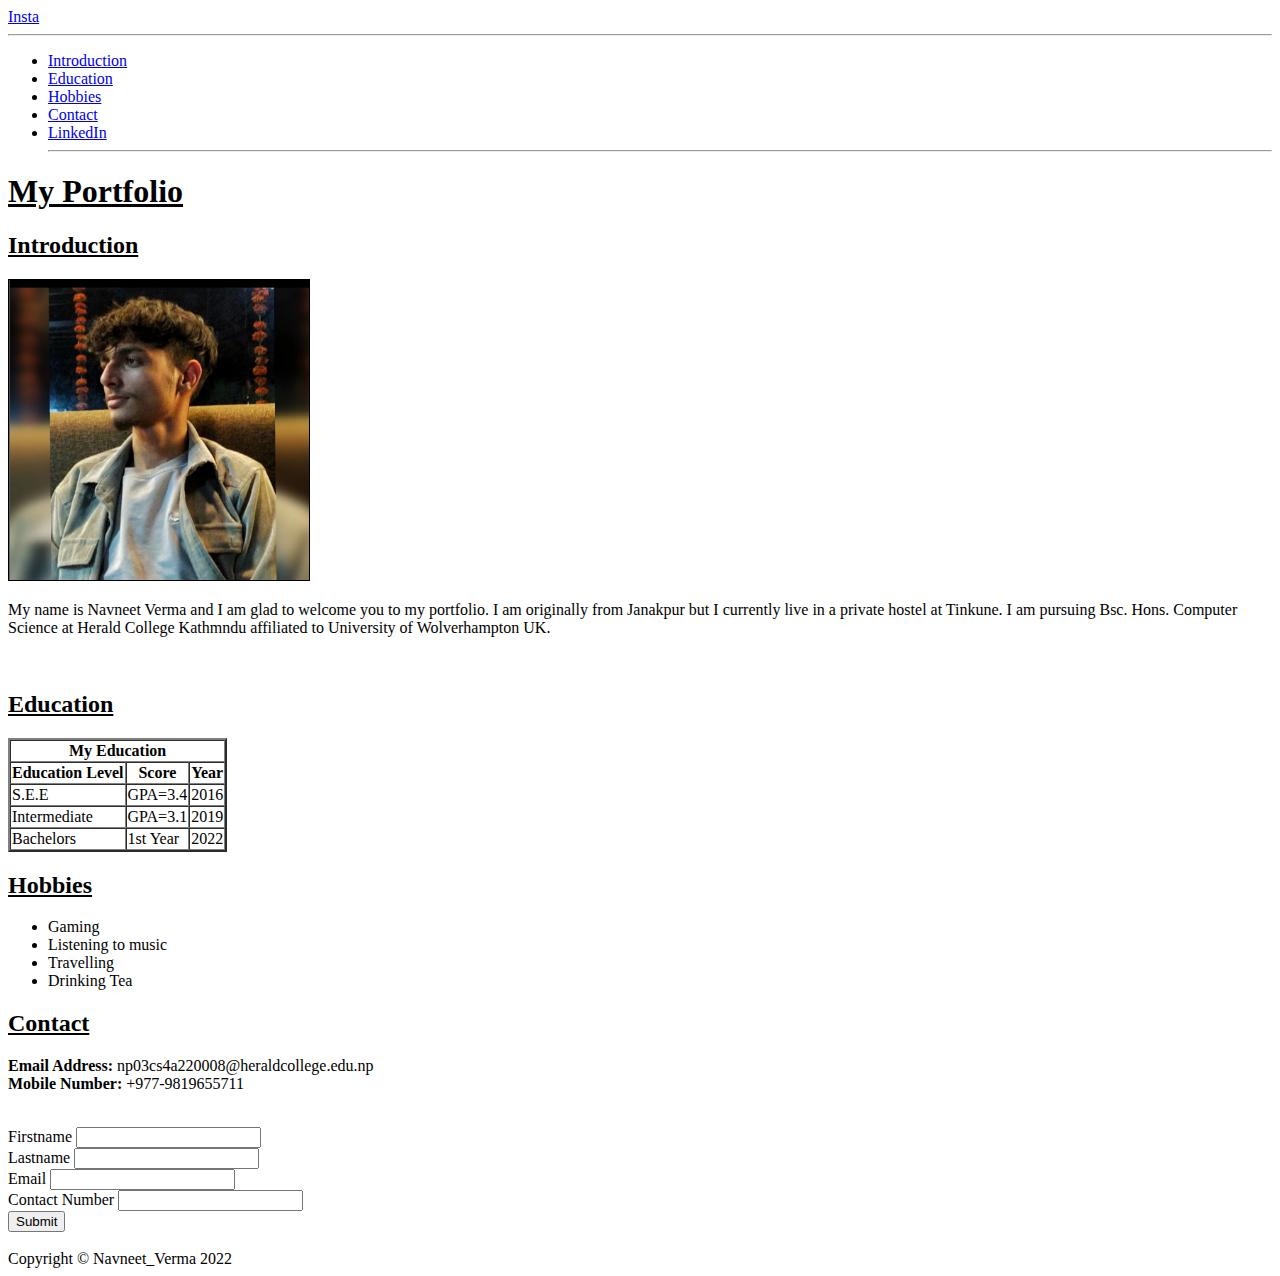
<file: week 4/Portfolio_w4.html>
<!DOCTYPE html>
<html>
    <head>
        <title>My Portfolio</title>
        <meta charset="UTF-8"> <!-- meta tags --> 
        
        <meta name="keywords" content="second program in html, my portfolio">  <!-- meta keyword tags -->
        <meta name="description" content="Portfolio of Navneet Verma">
        <a rel="nofollow" href="https://www.instagram.com/nav.neet_22">Insta</a>  <!-- no follow attributes -->
        <hr>
        <meta name="robots" content="notranslate">
        <meta property="og:type" content="article" />  <!-- social media meta tag -->
        <meta name="viewport" content="width=device-width, initial-scale=1.0 ">  <!-- viewport meta tag -->
    </head>
    <header>
        <nav>
            <ul>
                <li><a href="#Introduction">Introduction</a></li>
                <li><a href="#Education">Education</a></li>
                <li><a href="#Hobbies">Hobbies</a></li>
                <li><a href="#Contact">Contact</a></li>
                <li><a href="https://www.linkedin.com/in/navneet-verma-987bb9257/">LinkedIn</a></li>
                <hr>
            </ul>
        </nav>
    </header>

    <body>
        <h1><u>My Portfolio</u> </h1> <!-- Heading tag -->
        <h2><u><div id="Introduction"> Introduction</div></u></h2>
        <img alt="Photo of Navneet Verma" width="300" height="300" border="1" src="exercise2.png"> <!--Alt tag used to define the alternating text which helps in special cases like hearing aid.-->
<section>     <!-- section tag-->   
        <p> My name is Navneet Verma and I am glad to welcome you to my portfolio. I am originally from Janakpur but I currently live in a private hostel at Tinkune. I am pursuing Bsc. Hons. Computer Science at Herald College Kathmndu affiliated to University of Wolverhampton UK.</p>
    </section>
        <br>
<h2><u><div id ="Education">Education</div></u></h2>
<table border="2" cellspacing="0">
<tr>
    <th colspan="3">My Education</th>
    <tr>
        <th>Education Level</th>
        <th>Score</th>
        <th>Year</th>
    </tr>
    <tr>
        <td>S.E.E</td>
        <td>GPA=3.4</td>
        <td>2016</td>
    </tr>
    <tr>
        <td>Intermediate</td>
        <td>GPA=3.1</td>
        <td>2019</td>
    </tr>
    <tr>
        <td>Bachelors</td>
        <td>1st Year</td>
        <td>2022</td>
    </tr>
</tr>
</table>

<h2><u><div id="Hobbies">Hobbies</div></u></h2>
<ul>
    <li>Gaming</li>
    <li>Listening to music</li>
    <li>Travelling</li>
    <li>Drinking Tea</li>
</ul>

<h2><u><div id="Contact">Contact</div></u></h2>
<p><b>Email Address:</b> np03cs4a220008@heraldcollege.edu.np <br><b>Mobile Number:</b> +977-9819655711 </p>
<br>
<form>
    <Label>Firstname</Label>
    <Input type="text"><br>
    <Label>Lastname</Label>
    <Input type="text"><br>
    <label>Email</label>
    <Input type="text"><br>
    <Label>Contact Number</Label>
    <Input type="text"><br>    
    <button>Submit</button>
    </form>

    <br>
<footer>Copyright © Navneet_Verma 2022</footer>
    </body>
    </html>
</file>
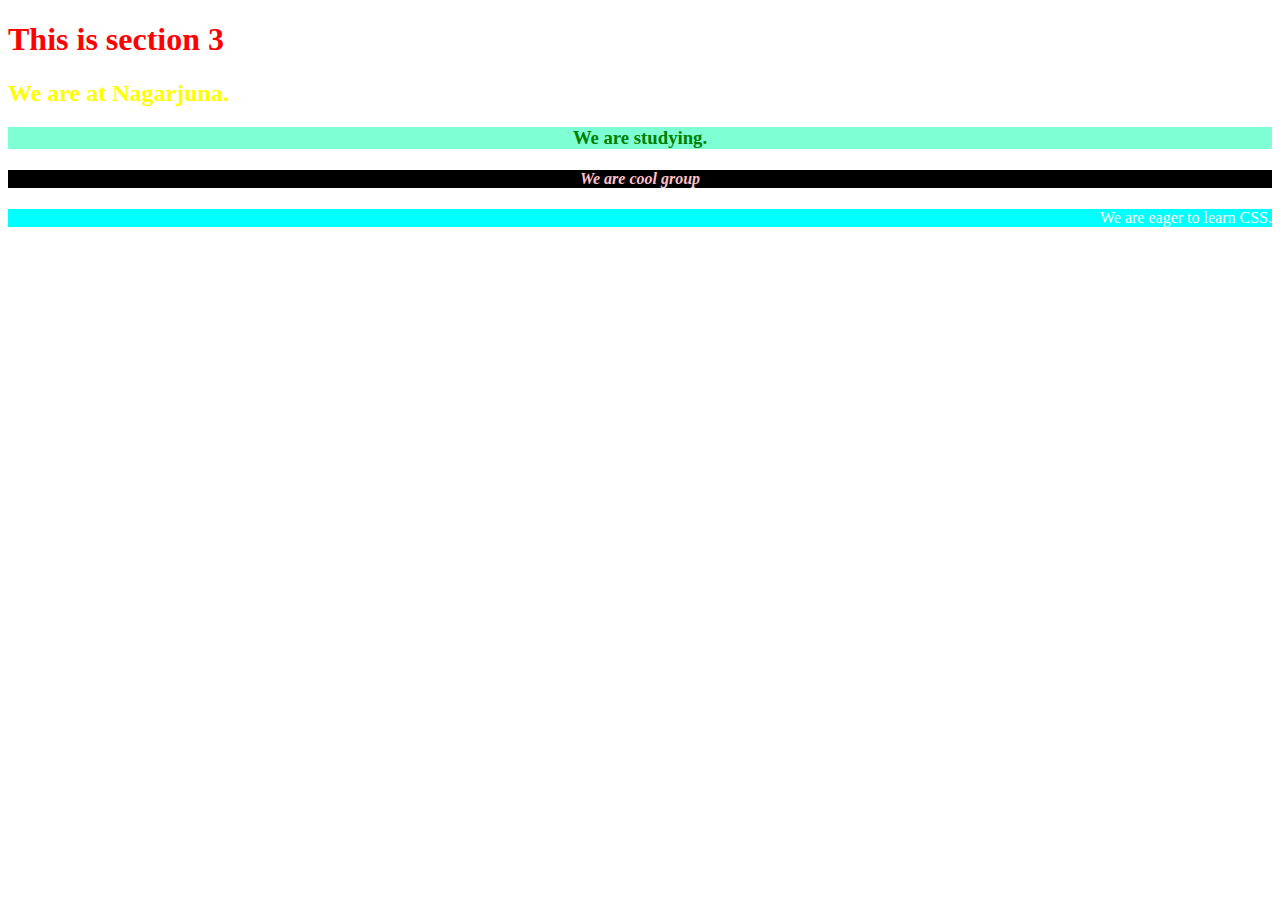
<file: week 4/workshop3.html>
<!DOCTYPE html>
<html lang="en">
<head>
    <meta charset="UTF-8">
    <meta http-equiv="X-UA-Compatible" content="IE=edge">
    <meta name="viewport" content="width=device-width, initial-scale=1.0">
    <title>Document</title>
    <link rel="stylesheet" href="h3.css"> 
    <!--  external   -->
    <style> 
    /* internal css */
        h2{
            color: yellow
        }
    </style>
</head>
<body>
    <h1 style="color: red " >This is section 3 </h1> <!--inline css-->
    <h2 >We are at Nagarjuna.</h2>
    <h3>We are studying.</h3>
    <h4>We are cool group</h4>
    <p id="white">We are eager to learn CSS.</p>
</body>
</html>
</file>
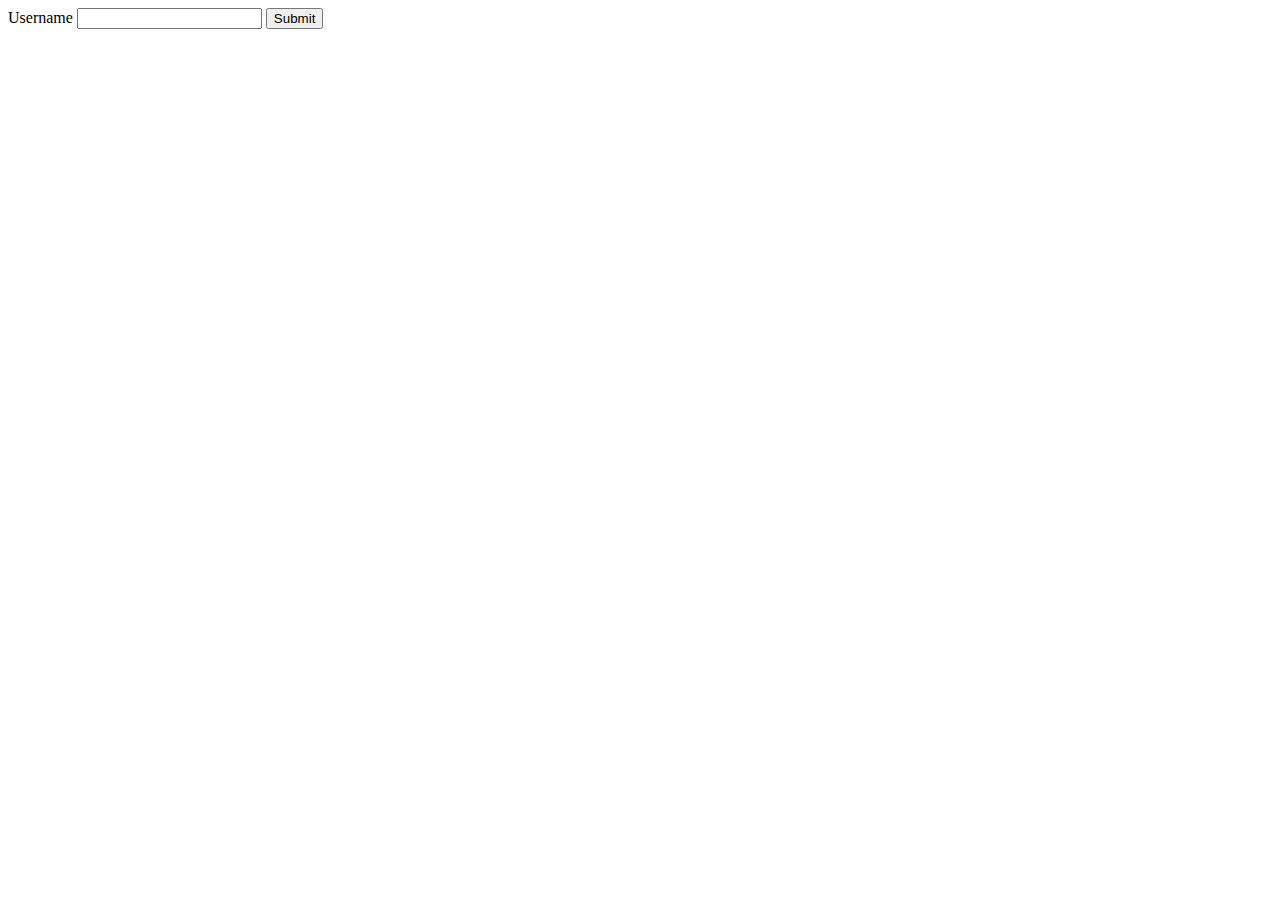
<file: week 9/home.html>
<!DOCTYPE html>
<html lang="en">
<head>
    <meta charset="UTF-8">
    <meta http-equiv="X-UA-Compatible" content="IE=edge">
    <meta name="viewport" content="width=device-width, initial-scale=1.0">
    <title>Document</title>
</head>
<body>
    <!-- <label id="myLabel">Radius</label>
    <input type="number" id="myNumber">
    <button id="myBtn">Submit</button>
    <p id="circumference"></p> -->

<label id="mylabel">Username</label>
<input type="string" id="myname">
<button id="mybtn">Submit</button>
<p id="user"></p>

    <script src="./index.js"></script>
    
</body>
</html>
</file>
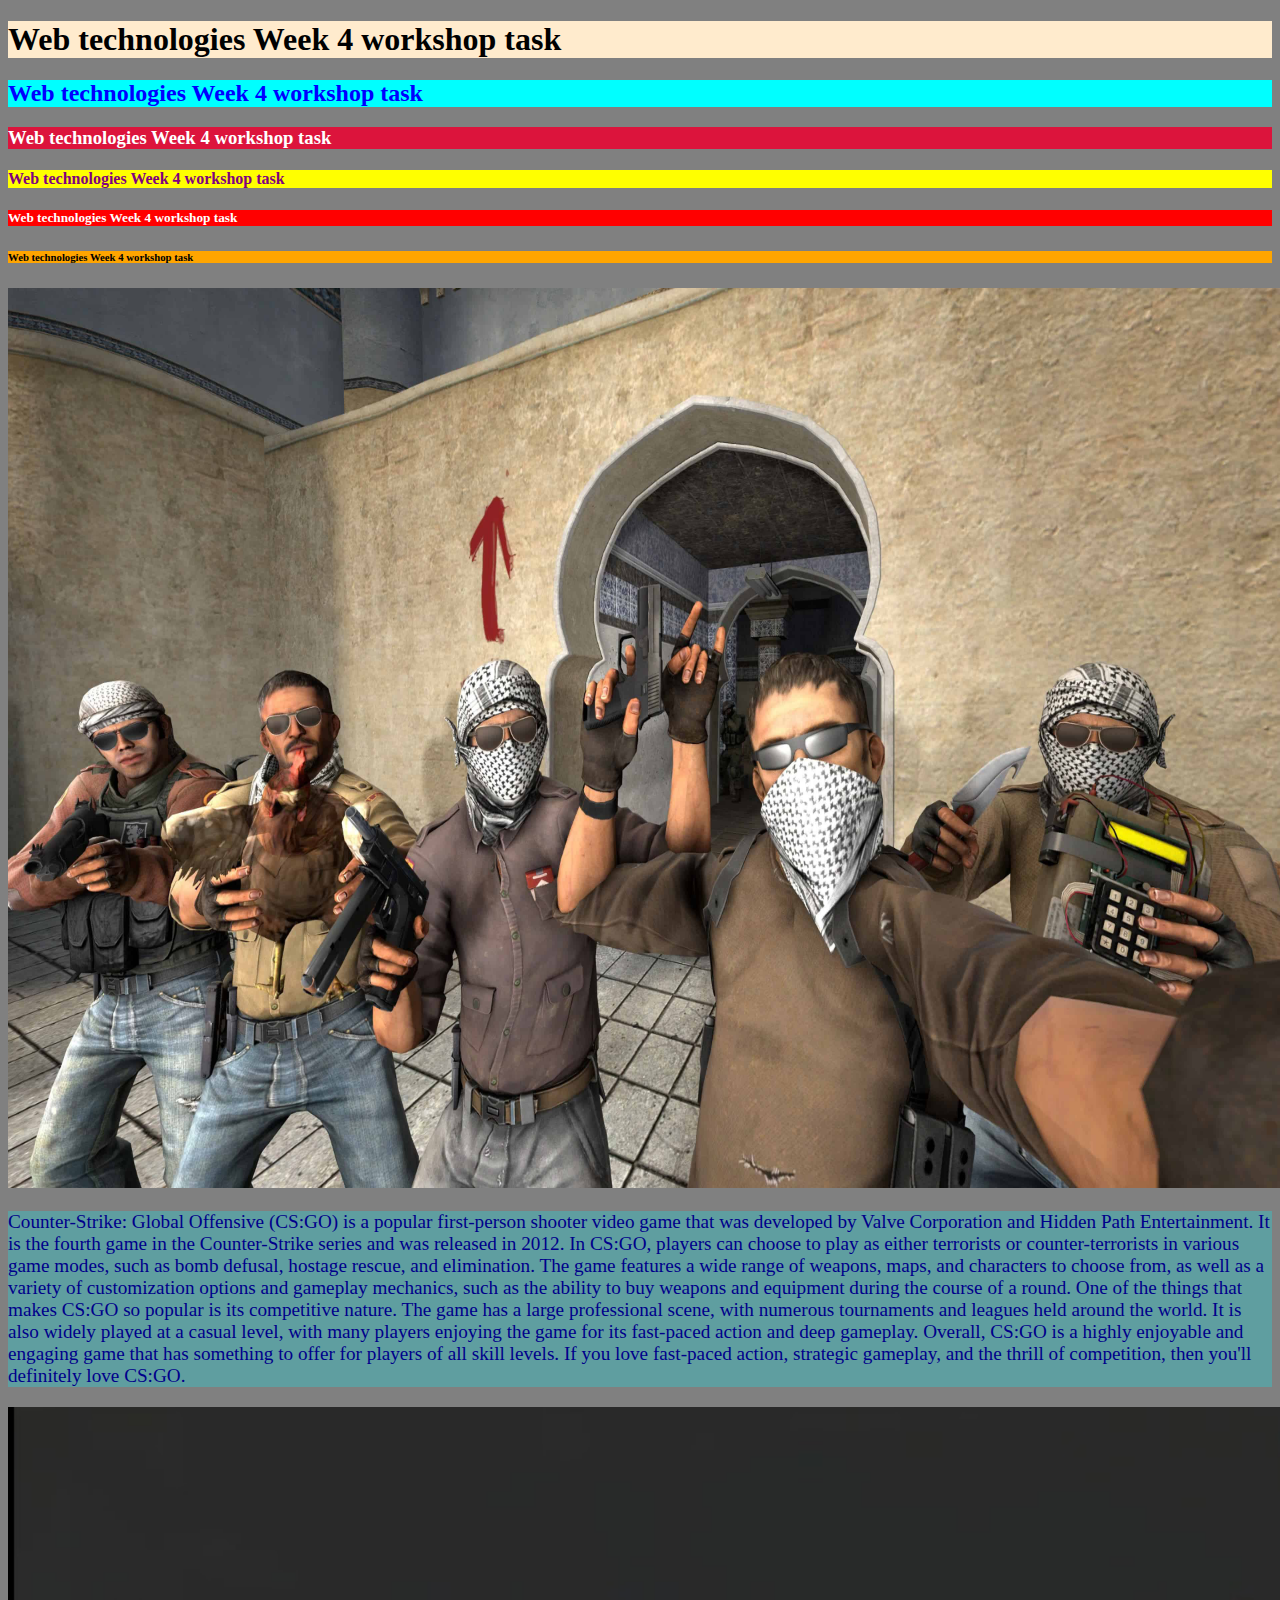
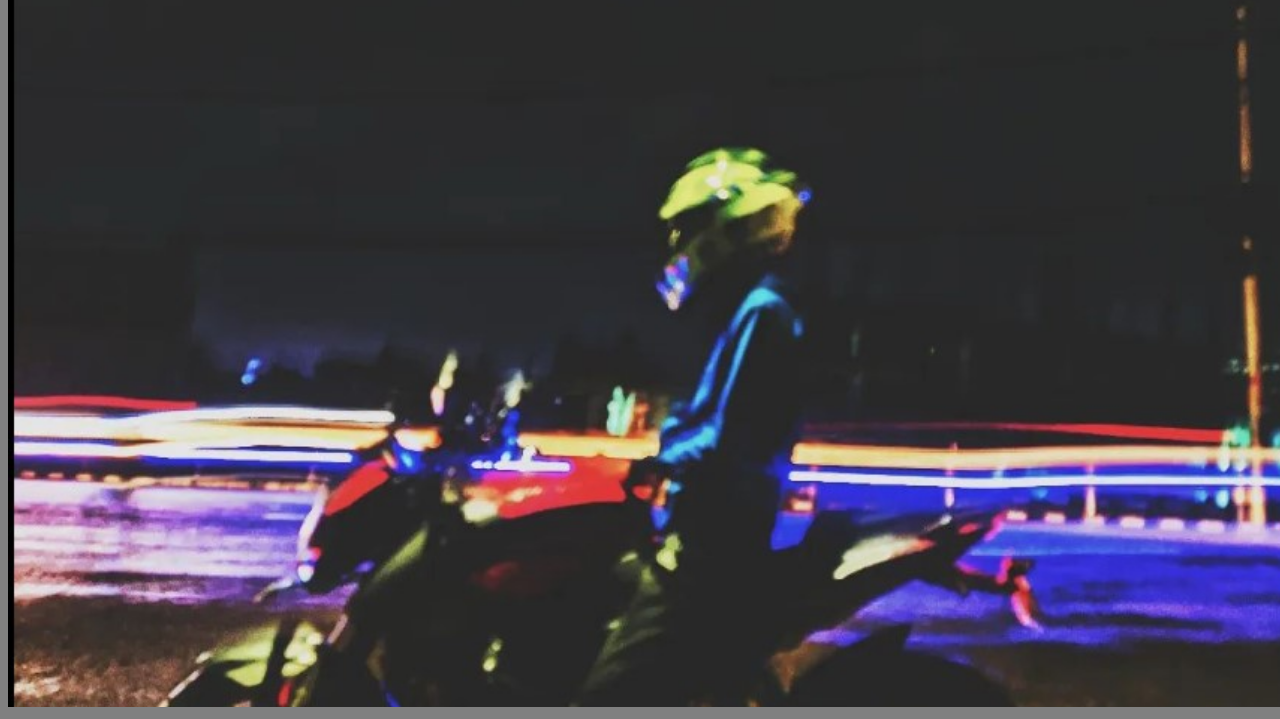
<file: week4 workshop/Week 4 Assignment- Web Technologies.html>
<!DOCTYPE html>
<html lang="en">
<head>
    <meta charset="UTF-8">
    <meta http-equiv="X-UA-Compatible" content="IE=edge">
    <meta name="viewport" content="width=device-width, initial-scale=1.0">
    <title>week4</title>
    </head>
<!-- TASK-1 -->
    <!-- INLINE CSS -->
    <h1 style="color: black; background-color:rgb(255,235,205)">Web technologies Week 4 workshop task</h1>
    <h2 style="color:blue; background-color:aqua">Web technologies Week 4 workshop task</h2>
    <h3 style="color:white; background-color:crimson">Web technologies Week 4 workshop task</h3>
    <h4 style="color:purple; background-color:yellow">Web technologies Week 4 workshop task</h4>
    <h5 style="color:white; background-color:red">Web technologies Week 4 workshop task</h5>
    <h6 style="color:black; background-color:orange">Web technologies Week 4 workshop task</h6>
<!-- TASK-2 -->
    <!-- INTERNAL CSS -->
    <img src="game.jpg" alt="Image of csgo characters taking a selfie.">
    <p>Counter-Strike: Global Offensive (CS:GO) is a popular first-person shooter video game that was developed by Valve Corporation and Hidden Path Entertainment. It is the fourth game in the Counter-Strike series and was released in 2012. In CS:GO, players can choose to play as either terrorists or counter-terrorists in various game modes, such as bomb defusal, hostage rescue, and elimination. The game features a wide range of weapons, maps, and characters to choose from, as well as a variety of customization options and gameplay mechanics, such as the ability to buy weapons and equipment during the course of a round. One of the things that makes CS:GO so popular is its competitive nature. The game has a large professional scene, with numerous tournaments and leagues held around the world. It is also widely played at a casual level, with many players enjoying the game for its fast-paced action and deep gameplay. Overall, CS:GO is a highly enjoyable and engaging game that has something to offer for players of all skill levels. If you love fast-paced action, strategic gameplay, and the thrill of competition, then you'll definitely love CS:GO.</p>
    <style>
        p{
            background-color: cadetblue;
            font-family: serif;
            color: darkblue;
            font-weight: 200;
            font-size: larger;
        }
    </style>
    <style>
        img{
            width: 100vw;
            height: 100vh;
        }
    </style>
    <!-- TASK-3 -->
    <link rel="stylesheet" href="picture.css">
<section id="self">
    <img src="picture.jpg" alt="Navneet's Image">
    </section>   

<body>
    
</body>
</html>
</file>
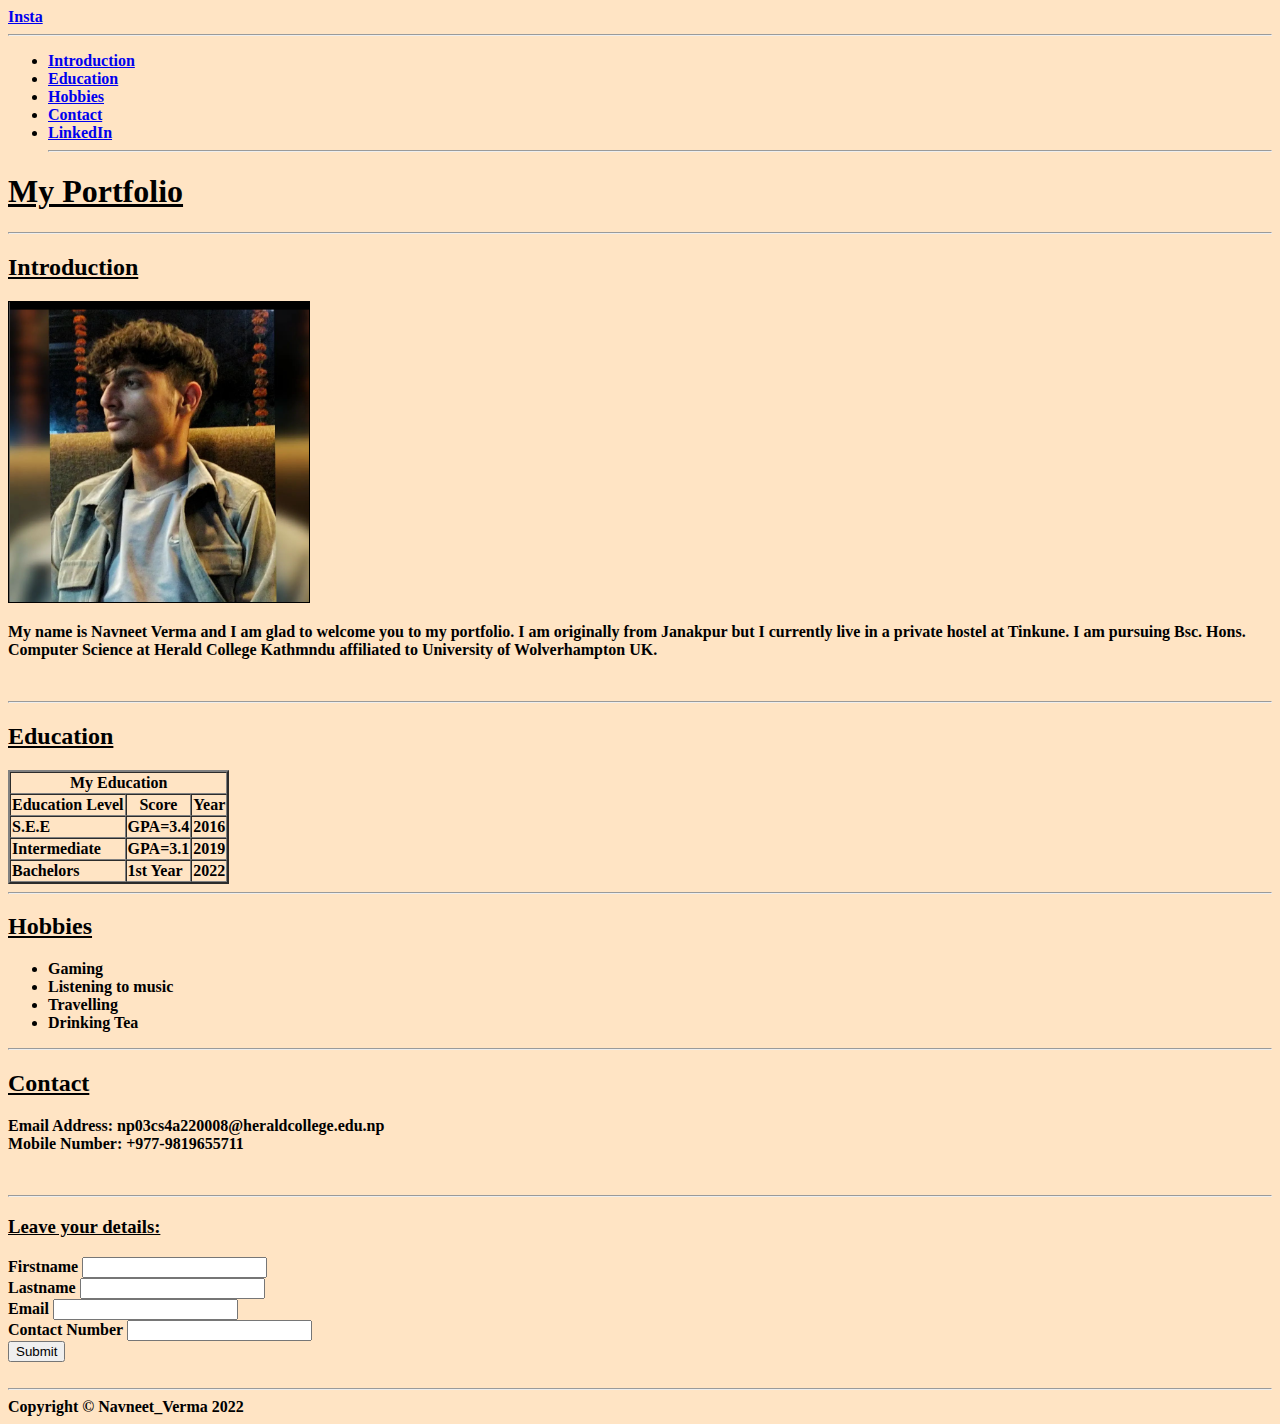
<file: week 4/cw/Portfolio_w4.html>
<!DOCTYPE html>
<html>
    <head>
        <title>My Portfolio</title>
        <meta charset="UTF-8"> <!-- meta tags --> 
        <link rel="stylesheet" href="week4.css"> 
        <meta name="keywords" content="second program in html, my portfolio">  <!-- meta keyword tags -->
        <meta name="description" content="Portfolio of Navneet Verma">
        <a rel="nofollow" href="https://www.instagram.com/nav.neet_22">Insta</a>  <!-- no follow attributes -->
        <hr>
        <meta name="robots" content="notranslate">
        <meta property="og:type" content="article" />  <!-- social media meta tag -->
        <meta name="viewport" content="width=device-width, initial-scale=1.0 ">  <!-- viewport meta tag -->
    </head>
    <header>
        <nav>
            <ul id="navig">
                <li><a href="#Introduction">Introduction</a></li>
                <li><a href="#Education">Education</a></li>
                <li><a href="#Hobbies">Hobbies</a></li>
                <li><a href="#Contact">Contact</a></li>
                <li><a href="https://www.linkedin.com/in/navneet-verma-987bb9257/">LinkedIn</a></li>
                <hr>
            </ul>
        </nav>
    </header>

    <body id="body">
        <h1 id="head"><u>My Portfolio</u> </h1> <!-- Heading tag -->
        <hr>
        <h2><u><div id="Introduction"> Introduction</div></u></h2>
        <img alt="Photo of Navneet Verma" width="300" height="300" border="1" src="exercise2.png"> <!--Alt tag used to define the alternating text which helps in special cases like hearing aid.-->
<section>     <!-- section tag-->   
        <p id="para"> My name is Navneet Verma and I am glad to welcome you to my portfolio. I am originally from Janakpur but I currently live in a private hostel at Tinkune. I am pursuing Bsc. Hons. Computer Science at Herald College Kathmndu affiliated to University of Wolverhampton UK.</p>
    </section>
        <br>
        <hr>
<h2><u><div id ="Education">Education</div></u></h2>
<table border="2" cellspacing="0">
<tr>
    <th colspan="3">My Education</th>
    <tr>
        <th>Education Level</th>
        <th>Score</th>
        <th>Year</th>
    </tr>
    <tr>
        <td>S.E.E</td>
        <td>GPA=3.4</td>
        <td>2016</td>
    </tr>
    <tr>
        <td>Intermediate</td>
        <td>GPA=3.1</td>
        <td>2019</td>
    </tr>
    <tr>
        <td>Bachelors</td>
        <td>1st Year</td>
        <td>2022</td>
    </tr>
</tr>
</table>
<hr>

<h2><u><div id="Hobbies">Hobbies</div></u></h2>
<ul>
    <li>Gaming</li>
    <li>Listening to music</li>
    <li>Travelling</li>
    <li>Drinking Tea</li>
</ul>
<hr>
<h2><u><div id="Contact">Contact</div></u></h2>
<p><b>Email Address:</b> np03cs4a220008@heraldcollege.edu.np <br><b>Mobile Number:</b> +977-9819655711 </p>
<br>
<hr>
<form id="inputform"><h3><u>Leave your details:</u></h3>
    <Label>Firstname</Label>
    <Input type="text"><br>
    <Label>Lastname</Label>
    <Input type="text"><br>
    <label>Email</label>
    <Input type="text"><br>
    <Label>Contact Number</Label>
    <Input type="text"><br>    
    <button>Submit</button>
    </form>

    <br>
    <hr>
<footer>Copyright © Navneet_Verma 2022</footer>
    </body>
    </html>
</file>
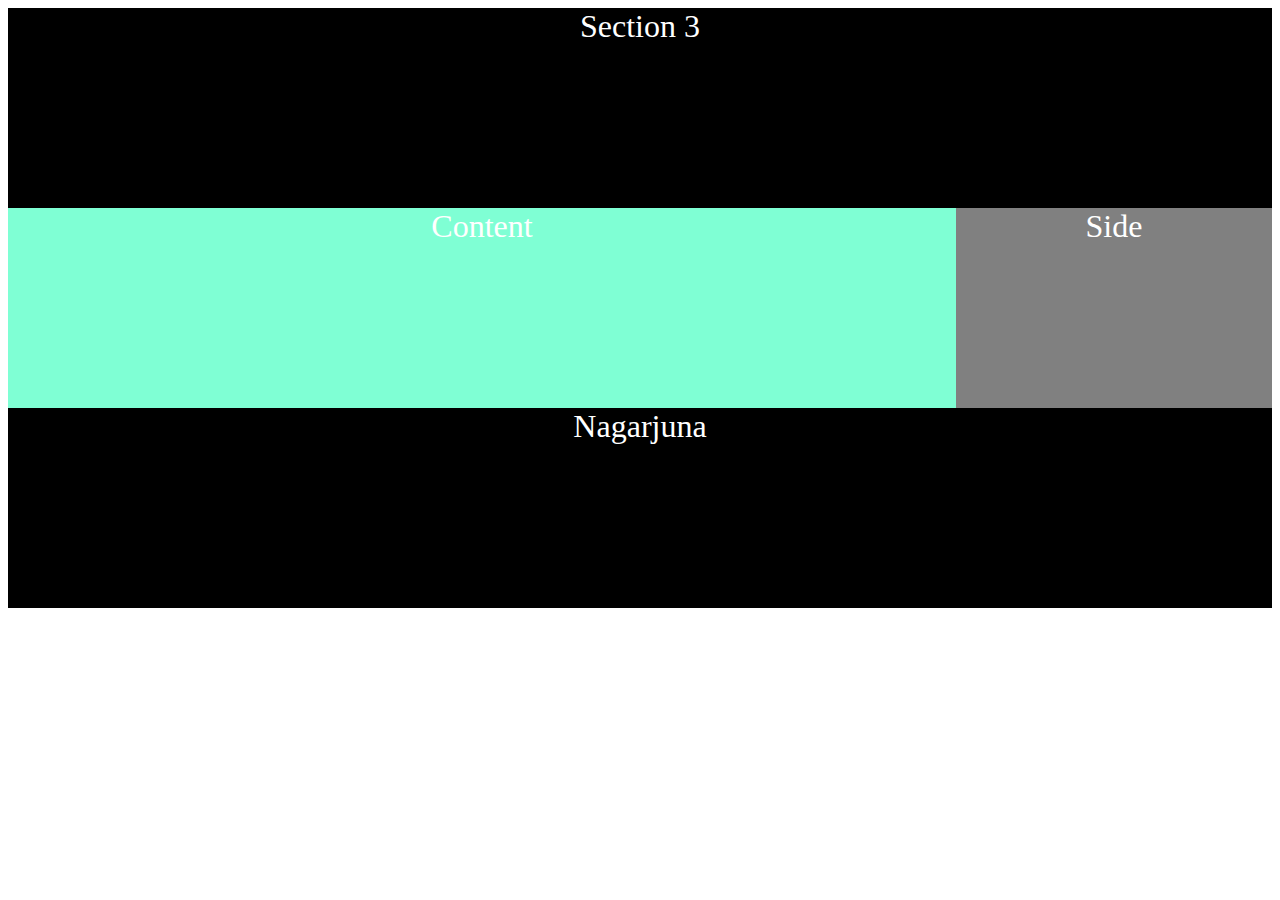
<file: week 5/classwork/Untitled-1.html>
<!DOCTYPE html>
<html lang="en">
<head>
    <meta charset="UTF-8">
    <meta http-equiv="X-UA-Compatible" content="IE=edge">
    <meta name="viewport" content="width=device-width, initial-scale=1.0">
    <title>Document</title>
    <link rel="stylesheet" href="layout.css">
</head>
<body>
    <header>Section 3</header>

    <section>
        <article id="content">Content</article>
        <article id="side">Side</article>
    </section>

    <footer>Nagarjuna</footer>
</body>
</html>
</file>
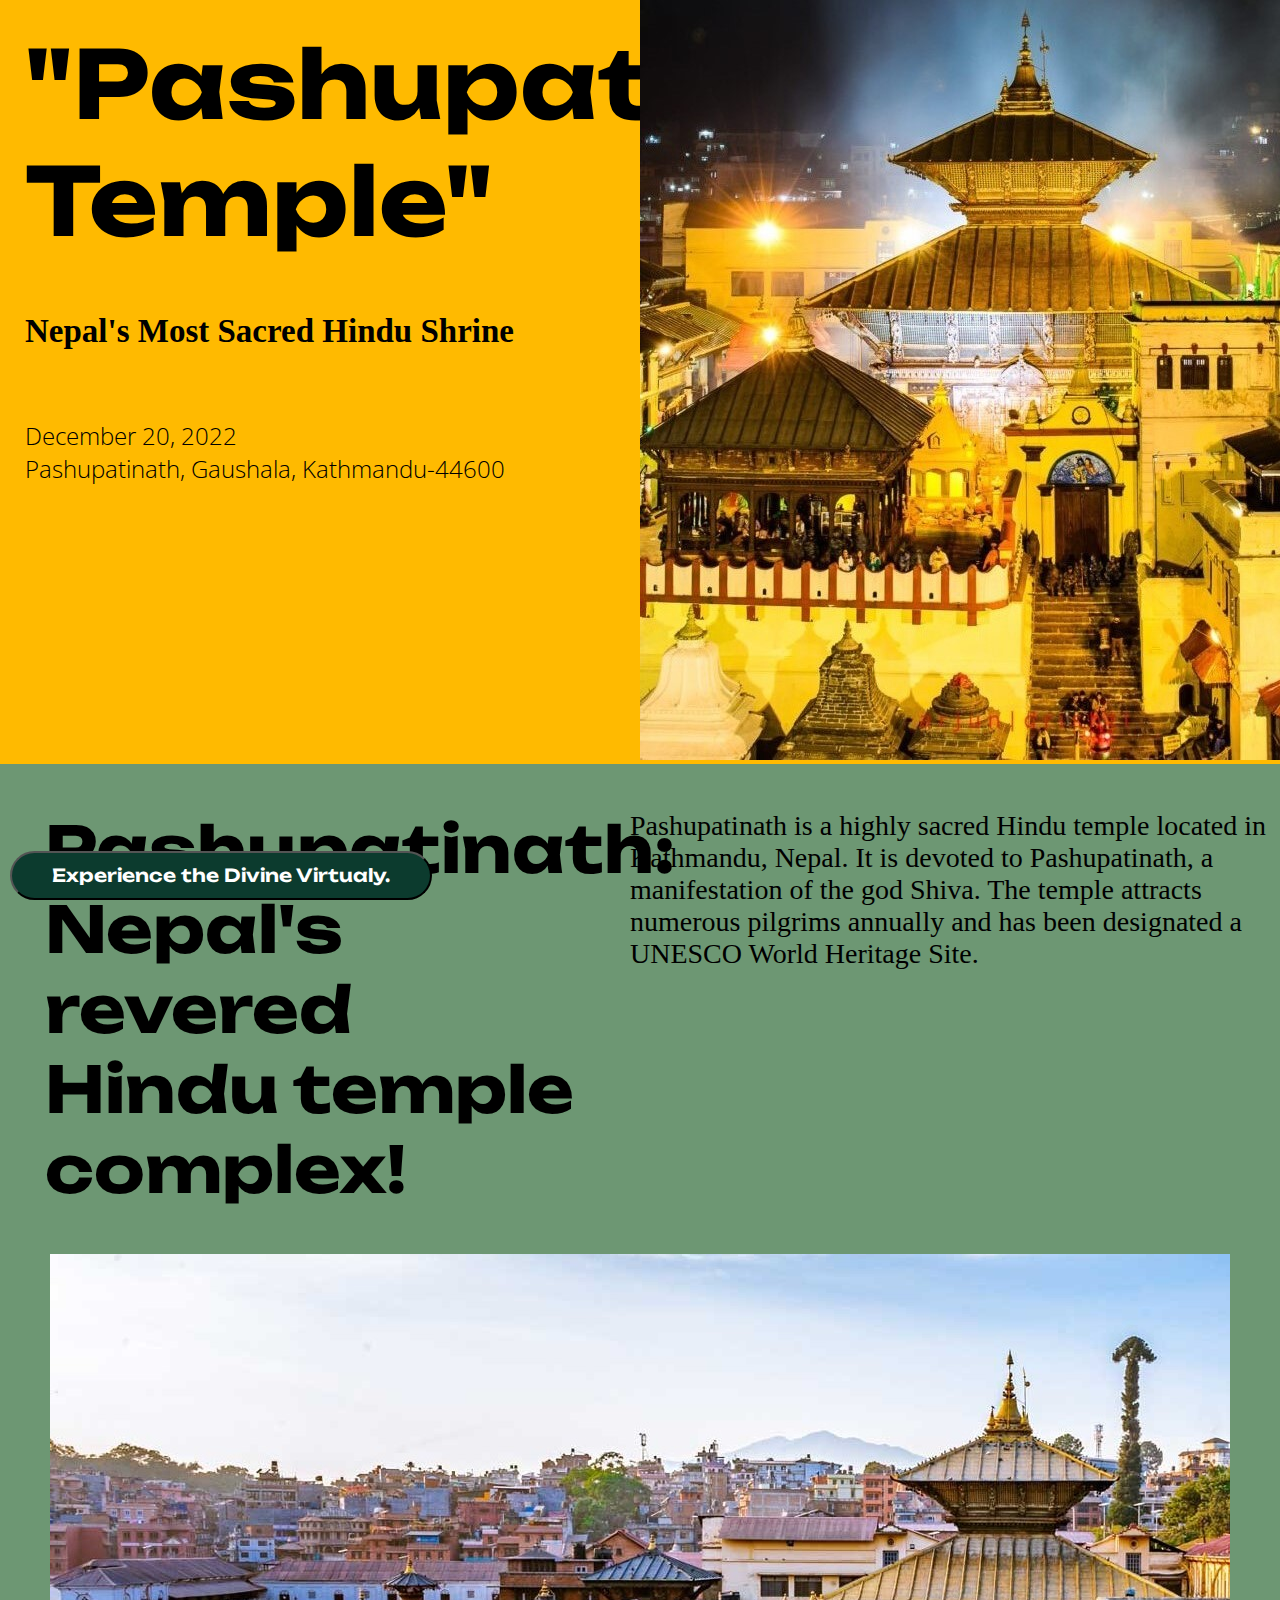
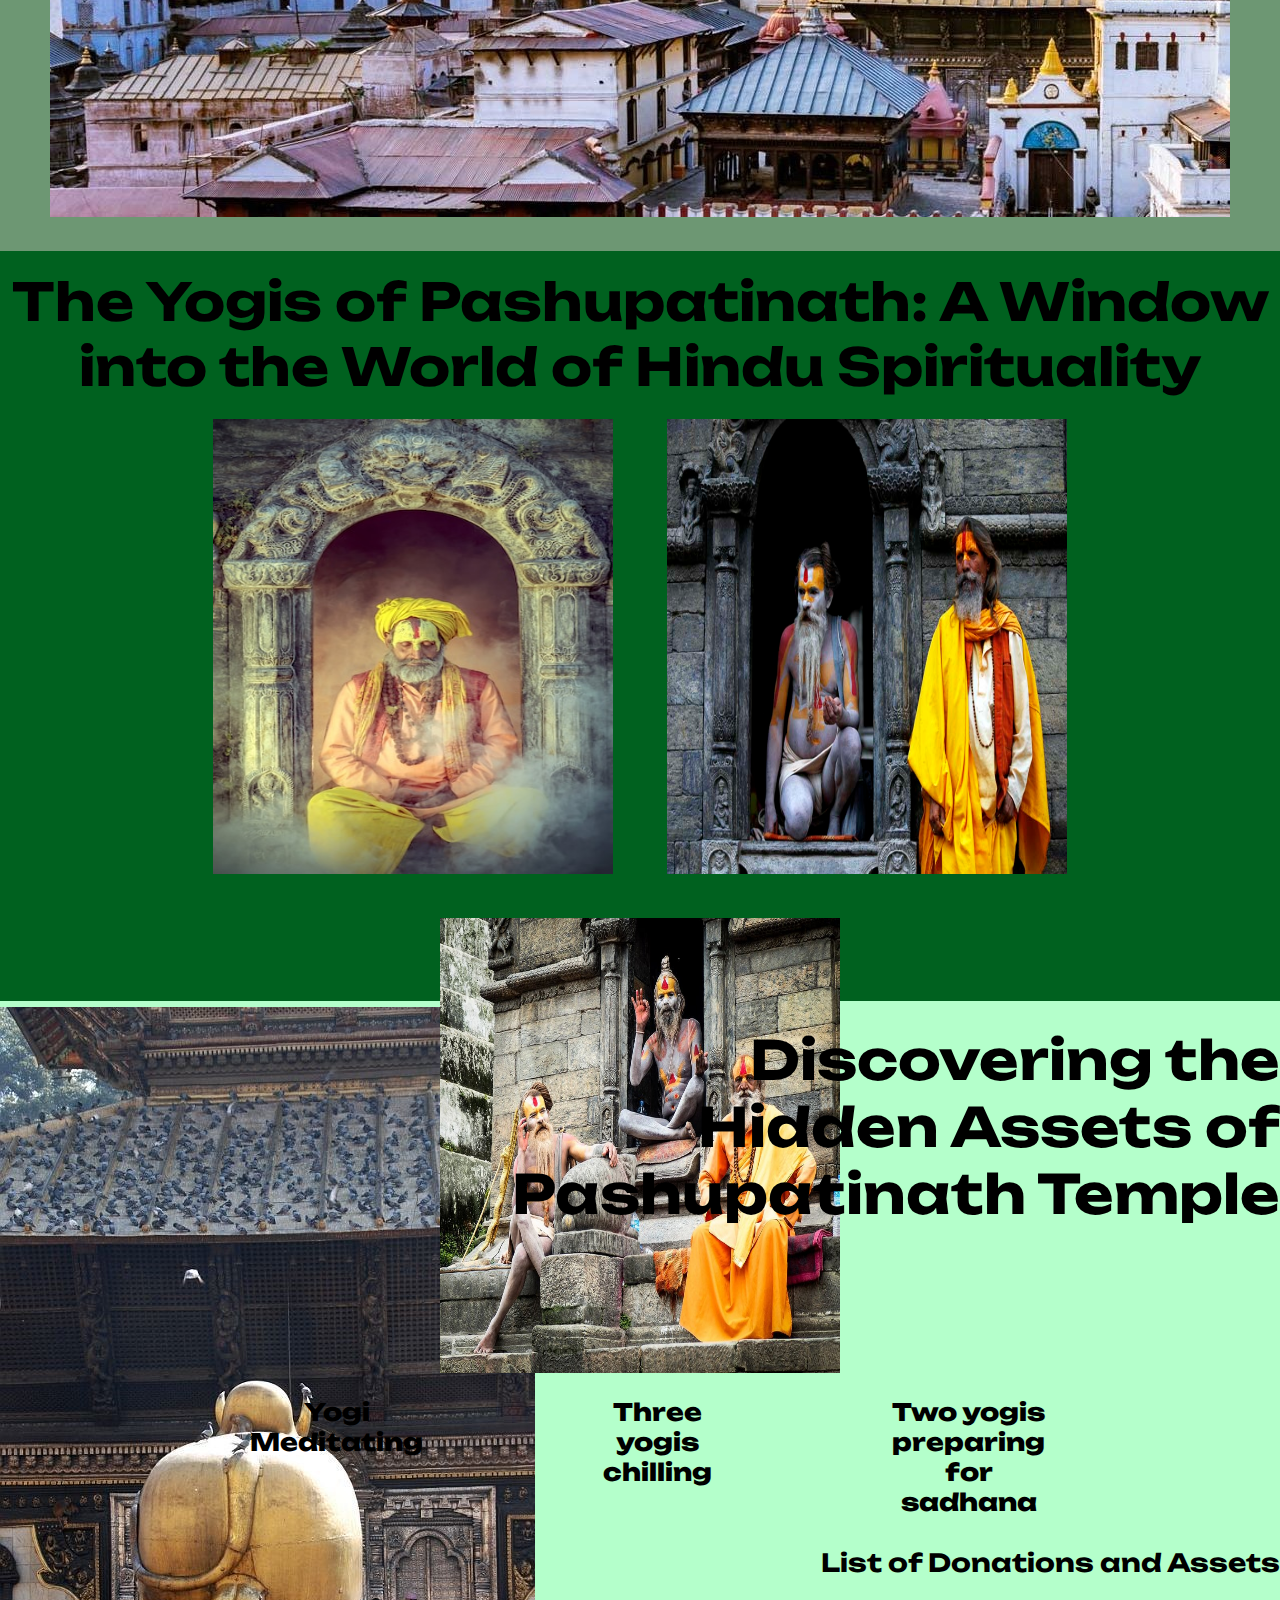
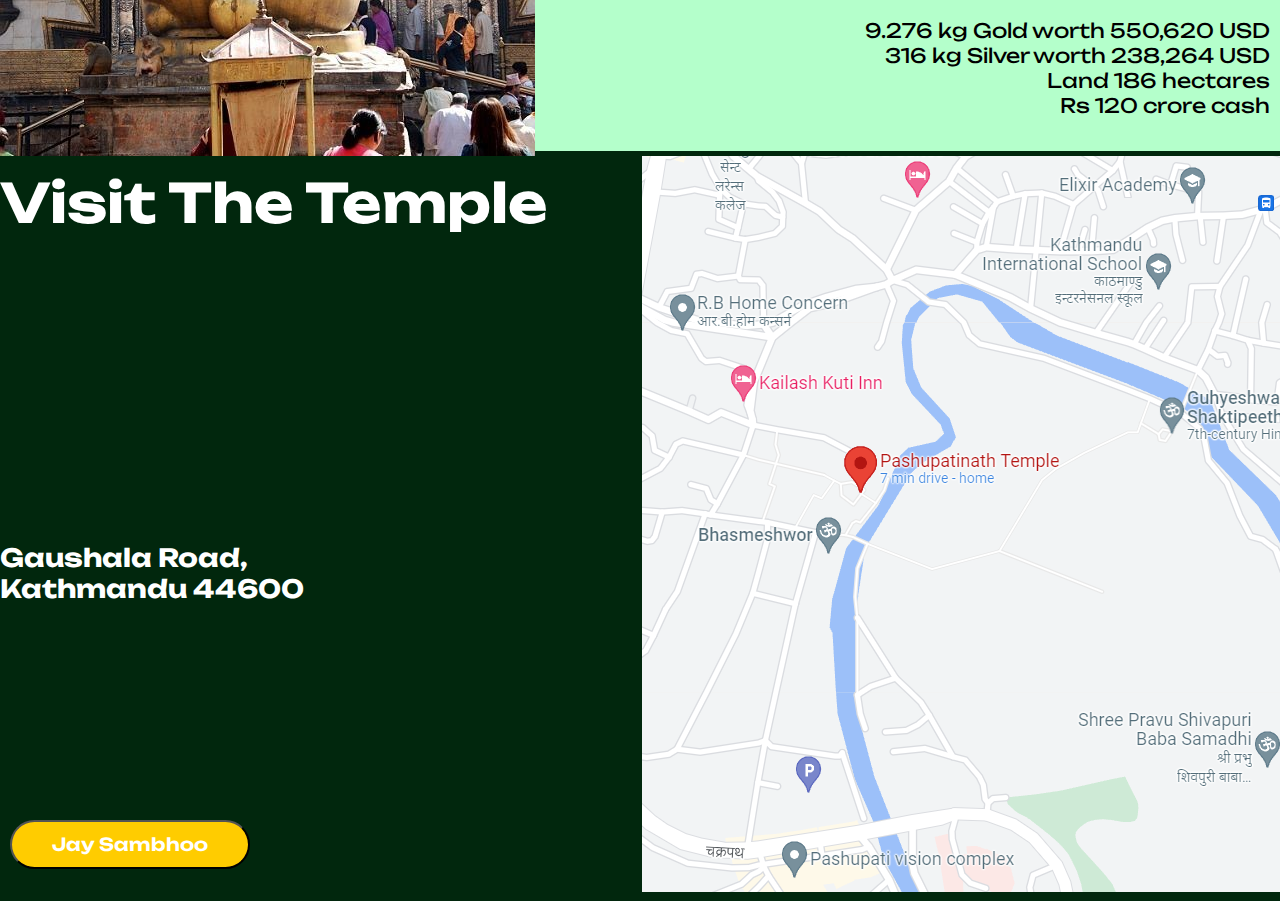
<file: week 5/Workshop/Untitled-1.html>
<!DOCTYPE html>
<html>
    <head>
        <title>Week 5 Assignment</title>
        <meta charset="UTF-8">
        <meta name="viewport" content="width=device-width, initial-scale=1.0">
        <link rel="stylesheet" href="week5.css">
    </head>
<body>
    <!-- First Page -->
    <section class="firstpage">
    <!-- Intro title -->
    <div class="intro">
        <div class="container">
            <div class="text-title">
                <h1>"Pashupatinath Temple" </h1>
                <br>
                <h3>Nepal's Most Sacred Hindu Shrine</h3>
            </div>
            <!-- figure -->
        <figure id="first-image"> <img src="image1.jpg" alt="Image of Pashupatinath TEMPLE"> </figure>
        <!-- venue  -->
        <div class="venue">
        <p>December 20, 2022</p>
        <p>Pashupatinath, Gaushala, Kathmandu-44600</p>
        </div>
        <!-- button -->
        <div class="button">
                <input type="button" value="Experience the Divine Virtualy." onclick="location.href='#b1'" >  
        </div>
    </div>
    </div>
    </section>

    <!-- Second_page -->

    <section class="secondpage">
        <div id="b1">
        <!-- intro of second page -->
        <div class="introd">
            <div class="contain">
                <div class="title-text">
                    <h1>Pashupatinath: Nepal's revered Hindu temple complex!</h1>
                </div>
                <!-- figure2 -->
                <figure id="second-image"> <img src="Image2.jpg" id="img1" alt="panaromic view of Pashupatinath"> </figure>
                <!-- Paragraph -->
                <div class="para1">
                    <p>Pashupatinath is a highly sacred Hindu temple located in Kathmandu, Nepal. It is devoted to Pashupatinath, a manifestation of the god Shiva. The temple attracts numerous pilgrims annually and has been designated a UNESCO World Heritage Site.</p>
                </div>
            </div>
        </div>
    </div>
    </section>

    <!-- Third Page -->
<section class = "three">
        <br>
        <h1> The Yogis of Pashupatinath: A Window into the World of Hindu Spirituality</h1>
        <div class="content"> 
        <div class="images"> 
            <img src="yogi1.jpg">
            <img src="yogi2.jpg">
            <img src="yogis.jpg">
        </div>
        
        <div class="text">
            <h2> Yogi Meditating </h2>
            <h2> Three yogis chilling </h2>
            <h2> Two yogis preparing for sadhana</h2>
        </div>
        
        </div>
</section>

<!-- fourth page -->
<section class = "fourth">
    <br>
    <h1>Discovering the <br> Hidden Assets of <br> Pashupatinath Temple</h1>
    <div class="content4">
        <div class="images4">
            <img src="nandi.jpg" alt="nandi at pashupatinath">
        </div>
<br>
        <div class="text4">
            <br>
            <h2>List of Donations and Assets</h2>
            <ul id="list">
                <li>9.276 kg Gold worth 550,620 USD</li>
                <li>316 kg Silver worth 238,264 USD </li>
                <li>Land 186 hectares</li>
                <li>Rs 120 crore cash</li>
            </ul>
        </div>
    </div>
</section>

<!-- fifth Page -->
<section class = "fifth">
    <br>
    <h1>Visit The Temple</h1>
    <div class="content5">
        <div class="images5">
            <img src="loc.png" alt="screenshot of google maps">
        </div>
<br>
        <div class="text5">
            <br>
            <h2>Gaushala Road,<br> Kathmandu 44600</h2>
            <br>
            <br>
            <!-- button -->
        <div class="button5">
            <input type="button" value="Jay Sambhoo" >  
    </div>
        </div>
    </div>
</section>
</body>
</html>
</file>
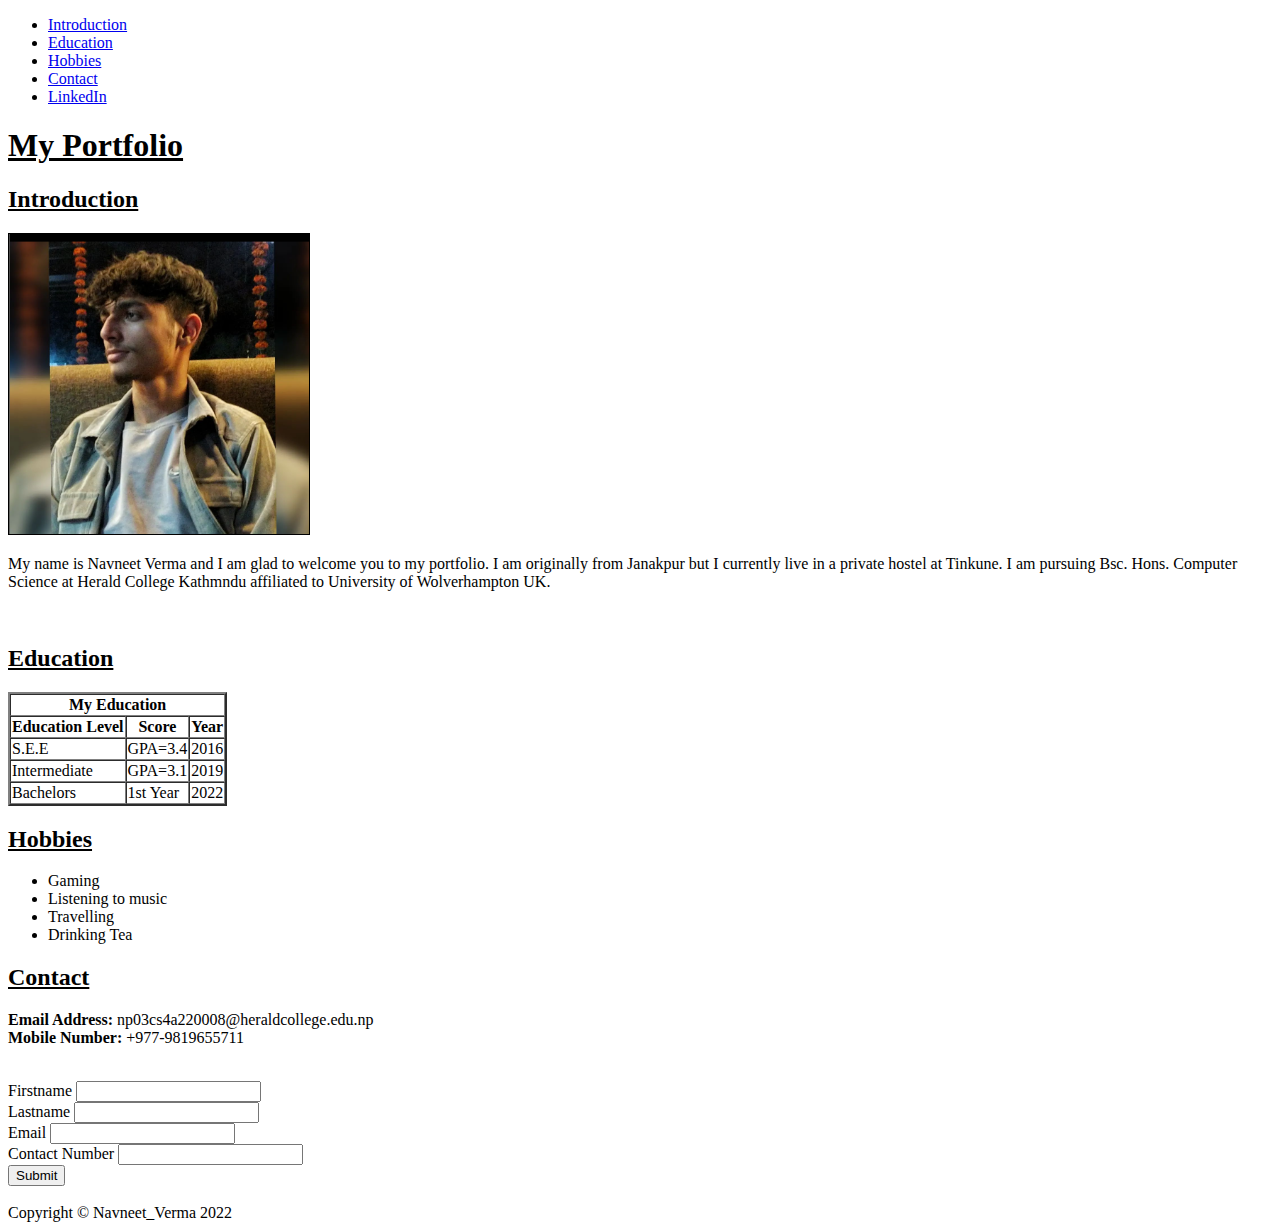
<file: Week1/Workshop1_Navneet Verma/Excercise_2.html>
<!DOCTYPE html>
<html>
    <head>
        <title>My Portfolio</title>
    </head>
    <header>
        <nav>
            <ul>
                <li><a href="#Introduction">Introduction</a></li>
                <li><a href="#Education">Education</a></li>
                <li><a href="#Hobbies">Hobbies</a></li>
                <li><a href="#Contact">Contact</a></li>
                <li><a href="https://www.linkedin.com/in/navneet-verma-987bb9257/">LinkedIn</a></li>
            </ul>
        </nav>
    </header>

    <body>
        <h1><u>My Portfolio</u> </h1>
        <h2><u><div id="Introduction"> Introduction</div></u></h2>
        <img alt="Photo of Navneet Verma" width="300" height="300" border="1" src="exercise2.png">
        <p> My name is Navneet Verma and I am glad to welcome you to my portfolio. I am originally from Janakpur but I currently live in a private hostel at Tinkune. I am pursuing Bsc. Hons. Computer Science at Herald College Kathmndu affiliated to University of Wolverhampton UK.</p>
<br>
<h2><u><div id ="Education">Education</div></u></h2>
<table border="2" cellspacing="0">
<tr>
    <th colspan="3">My Education</th>
    <tr>
        <th>Education Level</th>
        <th>Score</th>
        <th>Year</th>
    </tr>
    <tr>
        <td>S.E.E</td>
        <td>GPA=3.4</td>
        <td>2016</td>
    </tr>
    <tr>
        <td>Intermediate</td>
        <td>GPA=3.1</td>
        <td>2019</td>
    </tr>
    <tr>
        <td>Bachelors</td>
        <td>1st Year</td>
        <td>2022</td>
    </tr>
</tr>
</table>

<h2><u><div id="Hobbies">Hobbies</div></u></h2>
<ul>
    <li>Gaming</li>
    <li>Listening to music</li>
    <li>Travelling</li>
    <li>Drinking Tea</li>
</ul>

<h2><u><div id="Contact">Contact</div></u></h2>
<p><b>Email Address:</b> np03cs4a220008@heraldcollege.edu.np <br><b>Mobile Number:</b> +977-9819655711 </p>
<br>
<form>
    <Label>Firstname</Label>
    <Input type="text"><br>
    <Label>Lastname</Label>
    <Input type="text"><br>
    <label>Email</label>
    <Input type="text"><br>
    <Label>Contact Number</Label>
    <Input type="text"><br>    
    <button>Submit</button>
    </form>

    <br>
<footer>Copyright © Navneet_Verma 2022</footer>
    </body>
    </html>
</file>
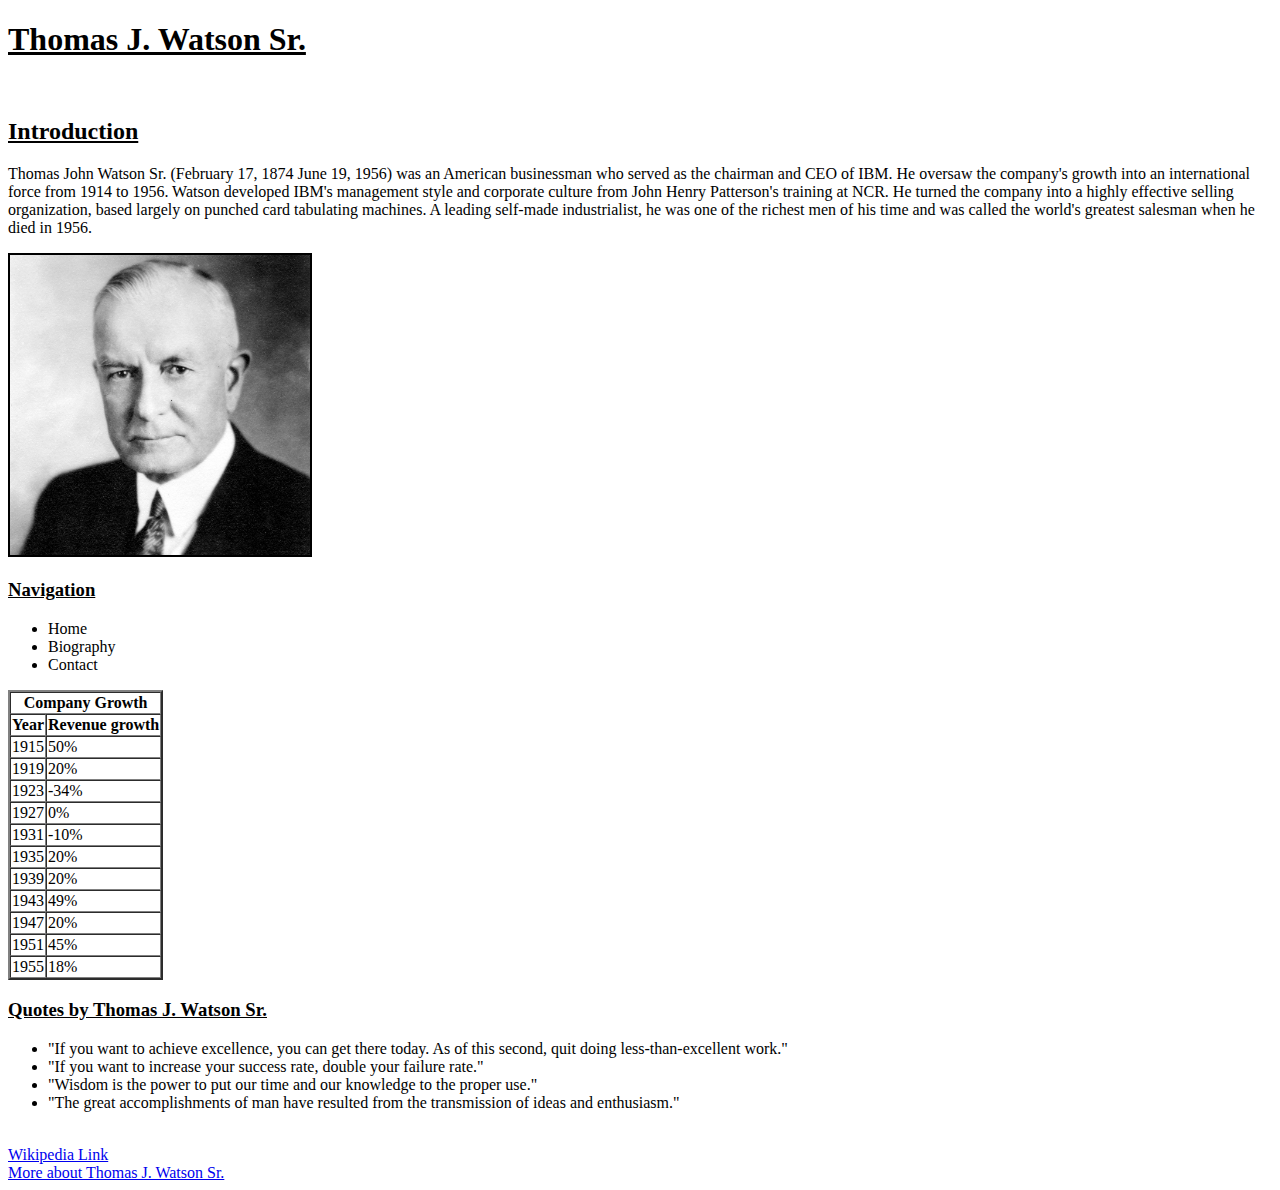
<file: Week1/Workshop1_Navneet Verma/Exercise_1.html>
<!DOCTYPE html>
<html>
    <head> <title> Dr. Watson Webpage </title> 
    </head>
    <body>
        <h1><u>Thomas J. Watson Sr.</u></h1>
        <br>
        <h2><u>Introduction</u></h2>
        <p> Thomas John Watson Sr. (February 17, 1874 June 19, 1956) was an American businessman who served as the chairman and CEO of IBM. He oversaw the company's growth into an international force from 1914 to 1956. Watson developed IBM's management style and corporate culture from John Henry Patterson's training at NCR. He turned the company into a highly effective selling organization, based largely on punched card tabulating machines. A leading self-made industrialist, he was one of the richest men of his time and was called the world's greatest salesman when he died in 1956.</p>
        <img alt="Picture of Thomas J. Watson Sr." width="300" height="300" border="2" src="exercise1.jpg" >
        <br>
        <h3><U>Navigation</U></h3>
        <ul>
            <li>Home</li>
            <li>Biography</li>
            <li>Contact</li>
        </ul>
        <table border="2" cellspacing="0">
            <tr>
                <th colspan="2">Company Growth</th>
            </tr>
            <tr>
                <th> Year </th>
                <th>Revenue growth</th>
            </tr>
            <tr>
                <td>1915</td>
                <td>50%</td>
            </tr>
            <tr>
                <td>1919</td>
                <td>20%</td>
            </tr>
            <tr>
                <td>1923</td>
                <td>-34%</td>
            </tr>
            <tr>
                <td>1927</td>
                <td>0%</td>
            </tr>
            <tr>
                <td>1931</td>
                <td>-10%</td>
            </tr>
            <tr>
                <td>1935</td>
                <td>20%</td>
            </tr>
            <tr>
                <td>1939</td>
                <td>20%</td>
            </tr>
            <tr>
                <td>1943</td>
                <td>49%</td>
            </tr>
            <tr>
                <td>1947</td>
                <td>20%</td>
            </tr>
            <tr>
                <td>1951</td>
                <td>45%</td>
            </tr>
            <tr>
                <td>1955</td>
                <td>18%</td>
            </tr>
        </table>       
        <h3><u>Quotes by Thomas J. Watson Sr.</u></h3>
        <ul>
            <li>"If you want to achieve excellence, you can get there today. As of this second, quit doing less-than-excellent work."</li>
            <li>"If you want to increase your success rate, double your failure rate."</li>
            <li>"Wisdom is the power to put our time and our knowledge to the proper use."</li>
            <li>"The great accomplishments of man have resulted from the transmission of ideas and enthusiasm."</li>    
        </ul>
<br>
        <a href="https://en.wikipedia.org/wiki/Thomas_J._Watson" Target="_blank">  Wikipedia Link </a>

<br>
        <a href="https://www.britannica.com/biography/Thomas-J-Watson-Sr"> More about Thomas J. Watson Sr.</a>


    </body>
</html>
</file>
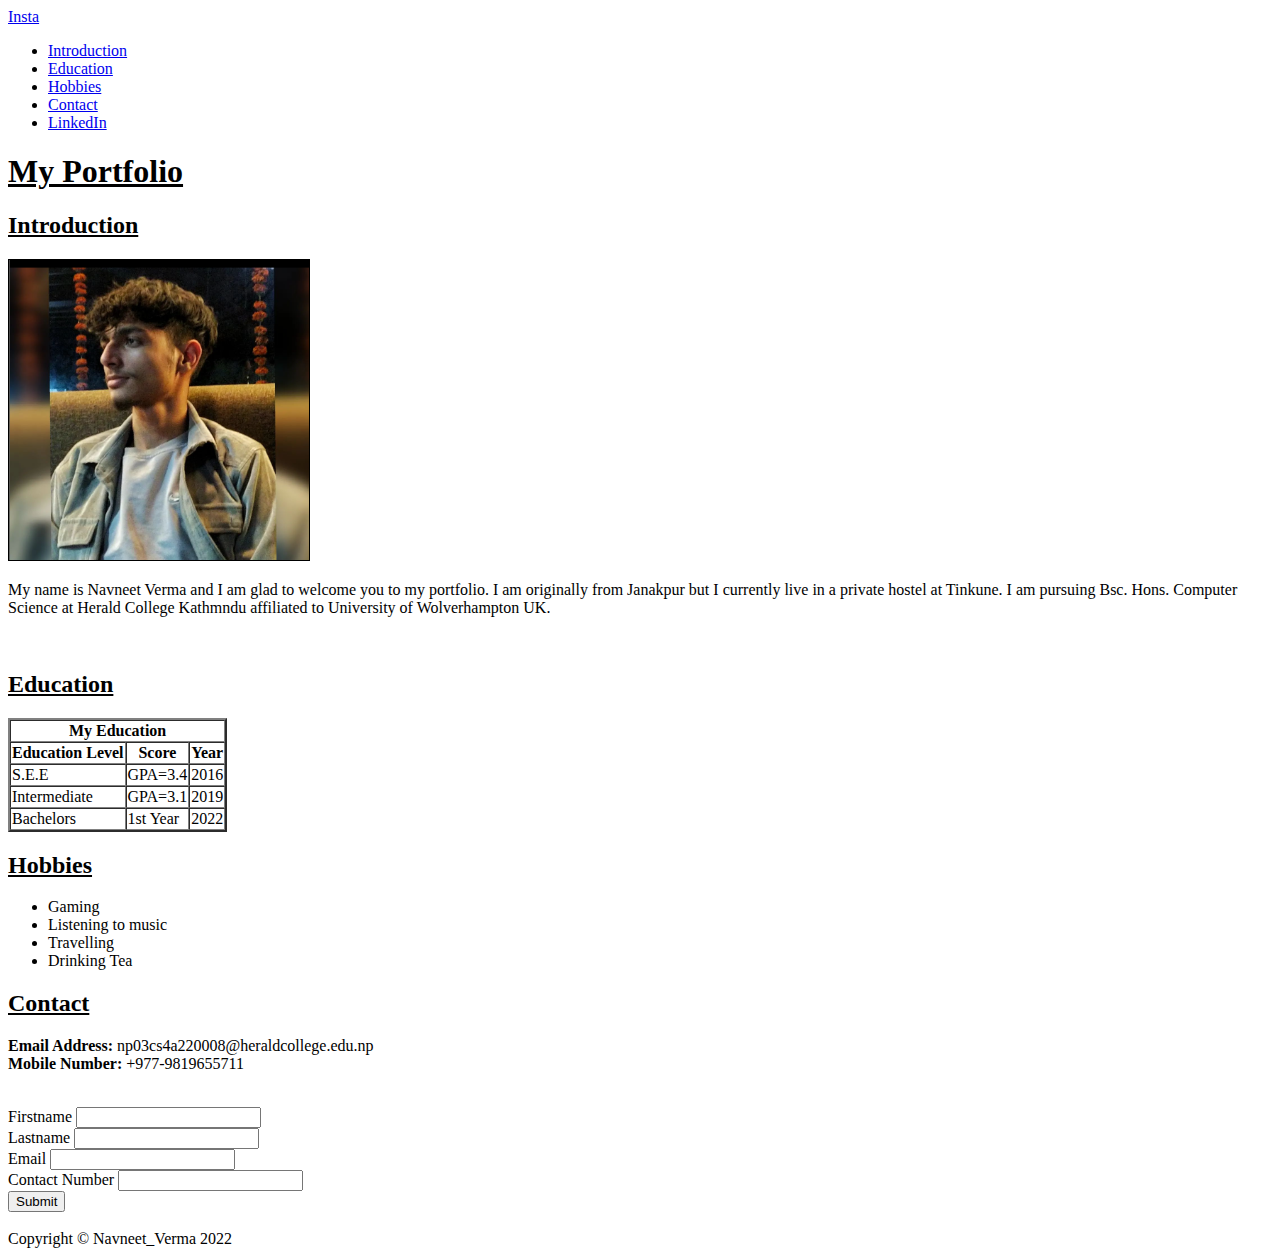
<file: Week2/Workshop 2_Navneet Verma/Excercise_2.1.html>
<!DOCTYPE html>
<html>
    <head>
        <title>My Portfolio</title>
        <meta charset="UTF-8"> <!-- meta tags --> 
        
        <meta name="keywords" content="second program in html, my portfolio">  <!-- meta keyword tags -->
        <meta name="description" content="Portfolio of Navneet Verma">
        <a rel="nofollow" href="https://www.instagram.com/nav.neet_22">Insta</a>  <!-- no follow attributes -->
        <meta name="robots" content="notranslate">
        <meta property="og:type" content="article" />  <!-- social media meta tag -->
        <meta name="viewport" content="width=device-width, initial-scale=1.0 ">  <!-- viewport meta tag -->
    </head>
    <header>
        <nav>
            <ul>
                <li><a href="#Introduction">Introduction</a></li>
                <li><a href="#Education">Education</a></li>
                <li><a href="#Hobbies">Hobbies</a></li>
                <li><a href="#Contact">Contact</a></li>
                <li><a href="https://www.linkedin.com/in/navneet-verma-987bb9257/">LinkedIn</a></li>
            </ul>
        </nav>
    </header>

    <body>
        <h1><u>My Portfolio</u> </h1> <!-- Heading tag -->
        <h2><u><div id="Introduction"> Introduction</div></u></h2>
        <img alt="Photo of Navneet Verma" width="300" height="300" border="1" src="exercise2.png"> <!--Alt tag used to define the alternating text which helps in special cases like hearing aid.-->
<section>     <!-- section tag-->   
        <p> My name is Navneet Verma and I am glad to welcome you to my portfolio. I am originally from Janakpur but I currently live in a private hostel at Tinkune. I am pursuing Bsc. Hons. Computer Science at Herald College Kathmndu affiliated to University of Wolverhampton UK.</p>
    </section>
        <br>
<h2><u><div id ="Education">Education</div></u></h2>
<table border="2" cellspacing="0">
<tr>
    <th colspan="3">My Education</th>
    <tr>
        <th>Education Level</th>
        <th>Score</th>
        <th>Year</th>
    </tr>
    <tr>
        <td>S.E.E</td>
        <td>GPA=3.4</td>
        <td>2016</td>
    </tr>
    <tr>
        <td>Intermediate</td>
        <td>GPA=3.1</td>
        <td>2019</td>
    </tr>
    <tr>
        <td>Bachelors</td>
        <td>1st Year</td>
        <td>2022</td>
    </tr>
</tr>
</table>

<h2><u><div id="Hobbies">Hobbies</div></u></h2>
<ul>
    <li>Gaming</li>
    <li>Listening to music</li>
    <li>Travelling</li>
    <li>Drinking Tea</li>
</ul>

<h2><u><div id="Contact">Contact</div></u></h2>
<p><b>Email Address:</b> np03cs4a220008@heraldcollege.edu.np <br><b>Mobile Number:</b> +977-9819655711 </p>
<br>
<form>
    <Label>Firstname</Label>
    <Input type="text"><br>
    <Label>Lastname</Label>
    <Input type="text"><br>
    <label>Email</label>
    <Input type="text"><br>
    <Label>Contact Number</Label>
    <Input type="text"><br>    
    <button>Submit</button>
    </form>

    <br>
<footer>Copyright © Navneet_Verma 2022</footer>
    </body>
    </html>
</file>
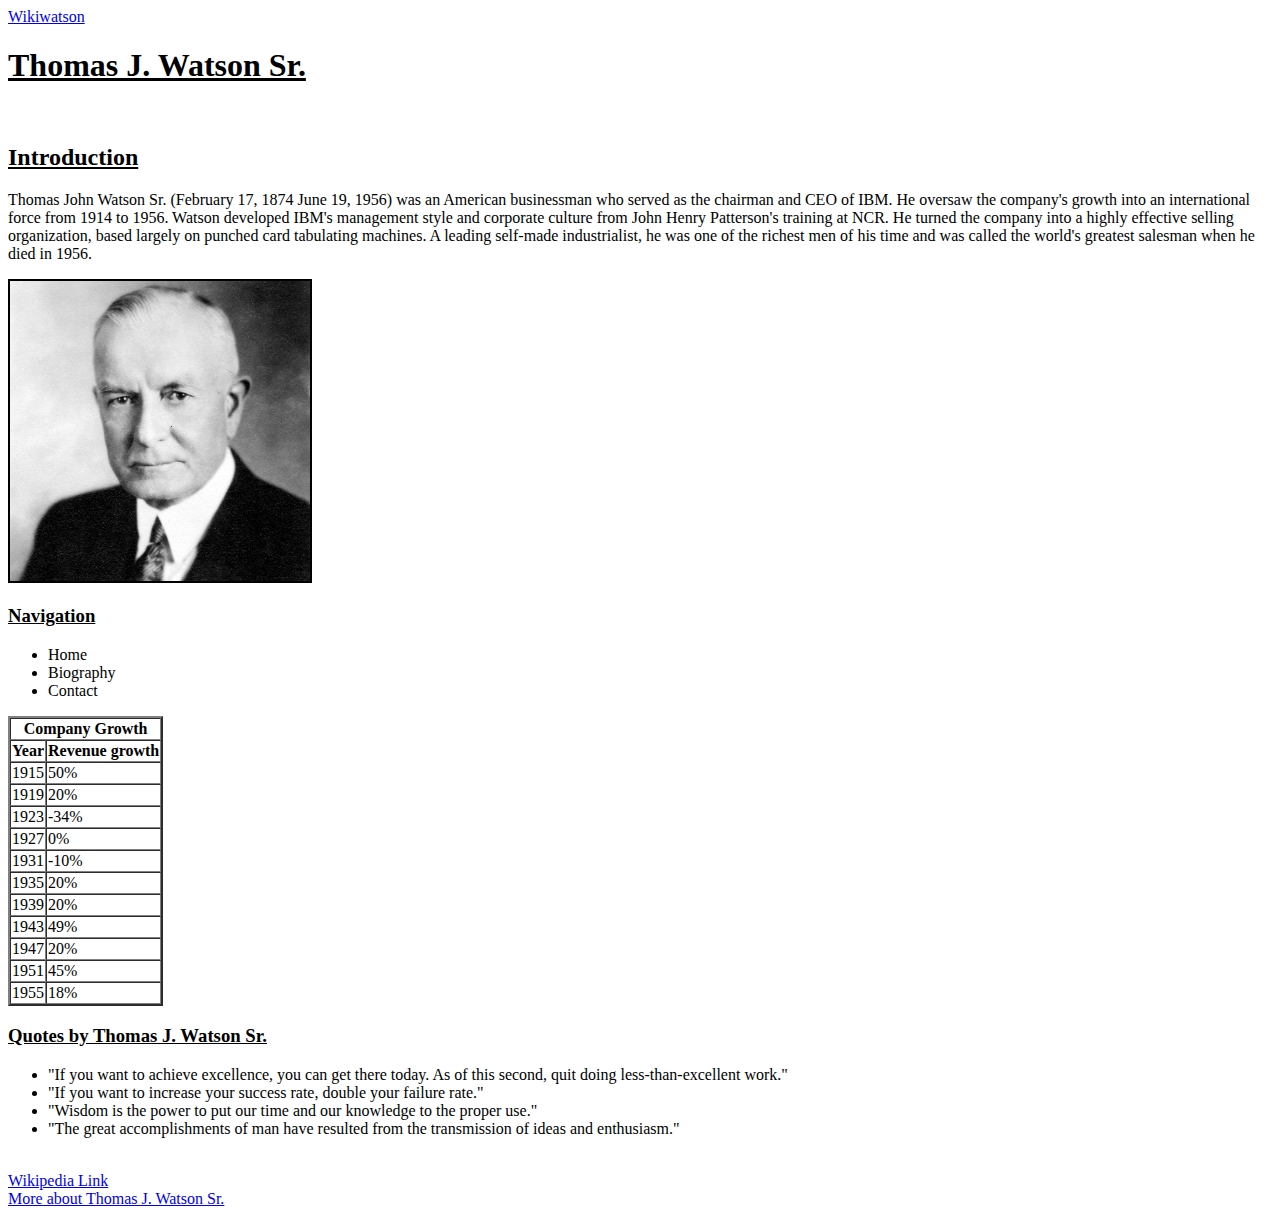
<file: Week2/Workshop 2_Navneet Verma/Exercise_1.1.html>
<!DOCTYPE html>
<html>
    <head>
        <meta charset="UTF-8"> <!-- meta tags --> 
        
        <meta name="keywords" content="first program in html, introduction to html">  <!-- meta keyword tags -->
        <meta name="description" content="Introduction of Thomas John Watson Sr.">
        <a rel="nofollow" href="https://en.wikipedia.org/wiki/Thomas_J._Watson">Wikiwatson</a>  <!-- no follow attributes -->
        <meta name="robots" content="notranslate">
        <meta property="og:type" content="article" />  <!-- social media meta tag -->
        <meta name="viewport" content="width=device-width, initial-scale=1.0 ">  <!-- viewport meta tag -->



        <title> Dr. Watson Webpage </title> 
    </head>
    <body>
        <h1><u>Thomas J. Watson Sr.</u></h1>  <!-- heading -->
        <br>
        <section> <!-- section tag -->
            <h2><u>Introduction</u></h2>
            <p> Thomas John Watson Sr. (February 17, 1874 June 19, 1956) was an American businessman who served as the chairman and CEO of IBM. He oversaw the company's growth into an international force from 1914 to 1956. Watson developed IBM's management style and corporate culture from John Henry Patterson's training at NCR. He turned the company into a highly effective selling organization, based largely on punched card tabulating machines. A leading self-made industrialist, he was one of the richest men of his time and was called the world's greatest salesman when he died in 1956.</p>
            </section>
        <img alt="Picture of Thomas J. Watson Sr." width="300" height="300" border="2" src="exercise1.jpg" >
        <br>
        <h3><U>Navigation</U></h3>
        <ul>
            <li>Home</li>
            <li>Biography</li>
            <li>Contact</li>
        </ul>
        <table border="2" cellspacing="0">
            <tr>
                <th colspan="2">Company Growth</th>
            </tr>
            <tr>
                <th> Year </th>
                <th>Revenue growth</th>
            </tr>
            <tr>
                <td>1915</td>
                <td>50%</td>
            </tr>
            <tr>
                <td>1919</td>
                <td>20%</td>
            </tr>
            <tr>
                <td>1923</td>
                <td>-34%</td>
            </tr>
            <tr>
                <td>1927</td>
                <td>0%</td>
            </tr>
            <tr>
                <td>1931</td>
                <td>-10%</td>
            </tr>
            <tr>
                <td>1935</td>
                <td>20%</td>
            </tr>
            <tr>
                <td>1939</td>
                <td>20%</td>
            </tr>
            <tr>
                <td>1943</td>
                <td>49%</td>
            </tr>
            <tr>
                <td>1947</td>
                <td>20%</td>
            </tr>
            <tr>
                <td>1951</td>
                <td>45%</td>
            </tr>
            <tr>
                <td>1955</td>
                <td>18%</td>
            </tr>
        </table>       
        <h3><u>Quotes by Thomas J. Watson Sr.</u></h3>
        <ul>
            <li>"If you want to achieve excellence, you can get there today. As of this second, quit doing less-than-excellent work."</li>
            <li>"If you want to increase your success rate, double your failure rate."</li>
            <li>"Wisdom is the power to put our time and our knowledge to the proper use."</li>
            <li>"The great accomplishments of man have resulted from the transmission of ideas and enthusiasm."</li>    
        </ul>
<br>
        <a href="https://en.wikipedia.org/wiki/Thomas_J._Watson" Target="_blank">  Wikipedia Link </a>

<br>
        <a href="https://www.britannica.com/biography/Thomas-J-Watson-Sr"> More about Thomas J. Watson Sr.</a>


    </body>
</html>
</file>
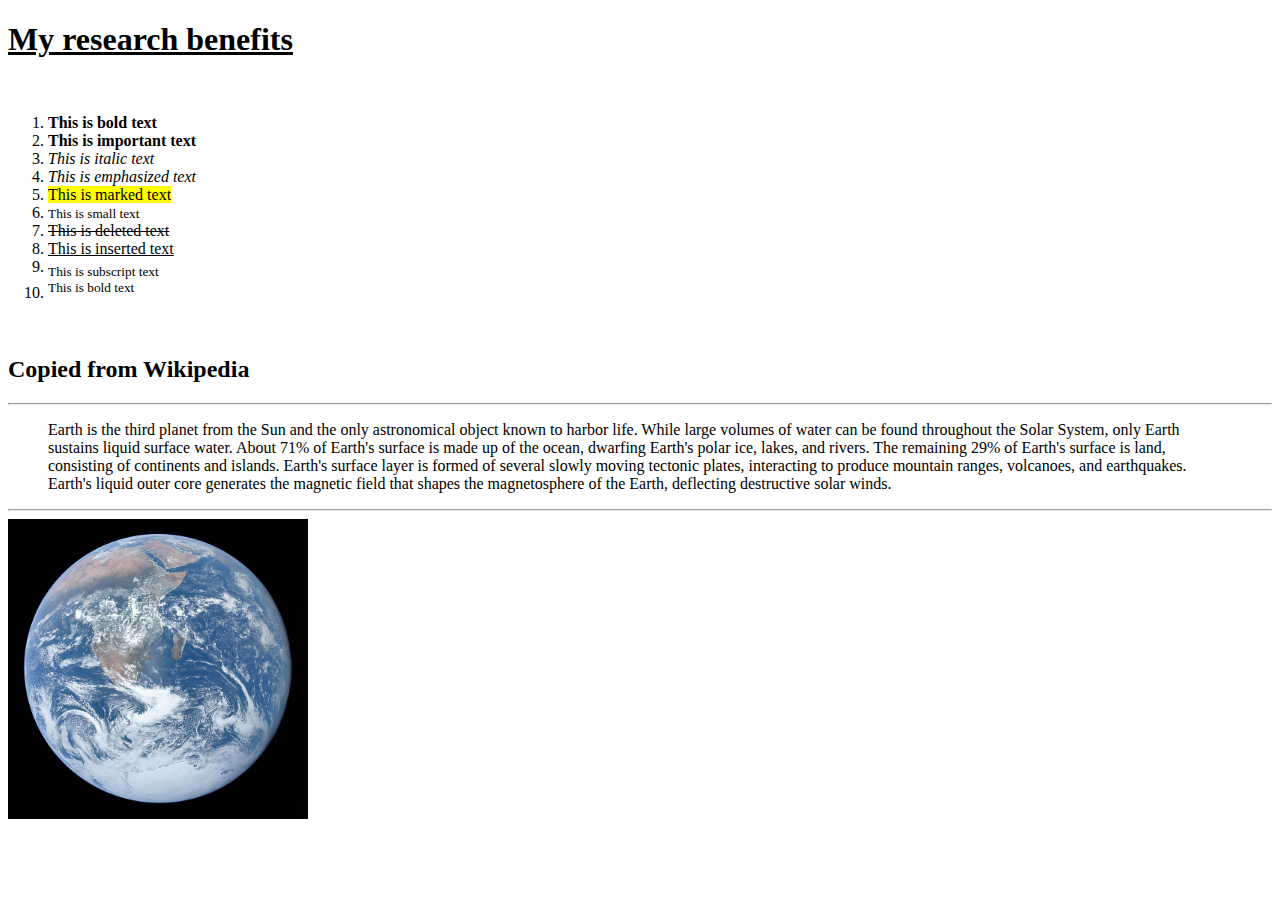
<file: Week2/Workshop 2_Navneet Verma/workshop-two.html>
<!DOCTYPE html>
<html lang="en"> <!--language tag used to set the language-->
    <head>
        <title>My research benefits</title>
        <meta charset="UTF-8">
        <meta name="viewport" content="width-device-width, initial-scale=1.0">
    </head>
    <body>
        <U><h1>My research benefits</h1></u>
        <br>
        <!--Advanced text formatting tags are below-->
        <!--used to style or format texts-->
        <ol>
            <li><b>This is bold text</b></li>
            <li><strong>This is important text</strong></li>
            <li><i>This is italic text</i></li>
            <li><em>This is emphasized text</em></li>
            <li><mark>This is marked text</mark></li>
            <li><small>This is small text</small></li>
            <li><del>This is deleted text</del></li>
            <li><ins>This is inserted text</ins></li>
            <li><sub>This is subscript text</sub></li>
            <li><sup>This is bold text</sup></li>
        </ol>
        <br>
        <!--Blockquote tag-->
        <!--used to declare that a content of page is quoted from another source-->
        <h2>Copied from Wikipedia</h2>
        <hr>
        <blockquote cite="https://en.wikipedia.org/wiki/Earth">
        Earth is the third planet from the Sun and the only astronomical object known to harbor life. While large volumes of water can be found throughout the Solar System, only Earth sustains liquid surface water. About 71% of Earth's surface is made up of the ocean, dwarfing Earth's polar ice, lakes, and rivers. The remaining 29% of Earth's surface is land, consisting of continents and islands. Earth's surface layer is formed of several slowly moving tectonic plates, interacting to produce mountain ranges, volcanoes, and earthquakes. Earth's liquid outer core generates the magnetic field that shapes the magnetosphere of the Earth, deflecting destructive solar winds.
    </blockquote>
    <hr>
    <!-- use of alt tag-->
    <img alt="Image of Earth" width="300" heigth="300" src="earth.jpg">
    </body>
    </html>
</file>
<file: week 4/h3.css>
h3{
    font-weight: bold;
    color: green;
    text-align: center;
    background-color: aquamarine;
}

h3:hover{
    color:yellow;
    background-color: blue;
}

h4{
color: pink;
font-weight: bold;
font-style: italic;
background-color: black;
text-align: center;
}

#white {
    color: white;
    background-color: aqua;
    font-style: normal;
    text-align: right;
}
</file>
<file: week4 workshop/picture.css>
:root
{
    background-color: gray;
}
.section .img{
border-radius: 50%;
width: auto;
height: 600px;
background-size: cover;
}
</file>
<file: week 4/cw/week4.css>
#nagiv {
font-weight: bold;
    color: grey;
    text-align: left;
    background-color: aquamarine;
}

#body {
    Font-weight: bold;
    color: black;
    background-color: bisque;
    te
}
</file>
<file: week 5/classwork/layout.css>
section{
    background-color: grey;
    color: white;
    text-align: center;
    height: 200px;
    font-size: 32px;
    display: flex;
    }
    
    #content{
    flex: 3;
    background-color: aquamarine;
    }
    
    #side{
    flex: 1;
    }
    
    header, footer{
    background-color: black;
    color: white;
    text-align: center;
    height: 200px;
    font-size: 32px;
    }
</file>
<file: week 5/Workshop/week5.css>
@import url("https://fonts.googleapis.com/css2?family=Open+Sans:wght@300;400;700;800&family=Unbounded:wght@200;400;700&display=swap");

*{
    box-sizing: border-box;
    padding: 0;
    margin: 0;
}

/* firstpage */
.intro{
    background-color: rgb(255,186,0);
}

.container {
    display: flex;
    flex-direction: row;
    flex-wrap: wrap;
}

.text-title{
    padding: 25px; 
    font-family: fantasy;
    text-align: left;
    font-size: 47px;
    width: 50%;
}

.text-title h1{
    font-family: "Unbounded", cursive

}

.text-title h3{
    font-size: 33px;
}

.venue{
    padding: 25px;
    margin-top: -370px;
    font-weight: 200;
    font-family: "Open Sans", sans-serif;
    font-size: 24px;
}

.button {
    margin-top: 20px
    padding: 20px;
    position: absolute;
    left: 0;
    bottom: 0;
    margin-left: 10px;
}

.button input{
    padding: 10px 40px;
    color: white;
    background-color: rgb(12,59,46);
    border-radius: 30px;
    font-family: "Unbounded", cursive;
    font-size: 18px;
    line-height: 1.4;
    font-weight: 600;
    transition: all 0.5s ease;
}

.button input:hover {
        background: black;
        color: whitesmoke;
}

#first-image{
    display: inline-block;
    width: 50%;
    overflow: hidden;
    background-size: cover; 
    background-position: center;
}

/* SECOND-PAGE */

.introd{
    background-color: rgb(109,151,115);
}

.contain {
    display: flex;
    flex-direction: row;
    flex-wrap: wrap;    
}

.title-text{
    padding: 45px; 
    font-family: fantasy;
    text-align: left;
    font-size: 32px;
    width: 50%;
}

.title-text{
    font-family: "Unbounded", cursive
}

#second-image{
    display: inline-block;
    margin-top: 0px;
    margin-left: 50px;
    margin-right: 50px;
    margin-bottom: 30px;
    overflow: hidden;
    object-position: center;
    width: 100%;  
    height: auto;
    object-fit: cover;
}


.secondpage .para1{
    position: absolute;
    top: 10px;
    right: 10px;
    Margin-top:800px;
    text-align: left;
    width: 50%;
}

.para1{
    font-size: 28px;
}

/* Thirdpage */
.three{
    background-color: rgb(0, 97, 31);
    color: black;
    width: 100%;
    margin: auto;
    height: 750px;
    
}
.three h1{
    font-size: 52px;
    text-align: center;
    font-family: "Unbounded", cursive
}
.three img{
    width: 350px;
    height: 100%;
    display: inline-block;
    width: 450px;
    height: 455px;
    padding: 0 25px;
    border-radius: 10px;
    margin-bottom: 20px;
    margin-top: 20px;
}
.content{
text-align: center;
}

.three h2{
font-size: 24px;
font-weight: 800;
margin-bottom: 10px;
padding: 0 90px;
display: inline-block;
}

.three p{
font-size: 18px;
font-weight: 100;
padding: 0 150px;
display: inline-block;
}
.text{
display: flex;
margin: 0px 160px;
justify-content: space-between;
font-family: "Unbounded", cursive
}

/* fourth page */
.fourth{
    background-color: rgb(180, 255, 203);
    color: black;
    width: 100%;
    margin: auto;
    height: 750px;
    
}

.fourth h1{
    font-size: 54px;
    text-align: right;
    font-family: "Unbounded", cursive
    
}



.fourth h2 {
    font-size: 25px;
    text-align: right;
    font-family: "Unbounded", cursive
    
}



.fourth .text4{
    margin-top: 270px;
    margin-bottom:-80px ;
}

.fourth #list{
    font-size: 20px;
    text-align: right;
    font-family: "Unbounded", cursive  
}

.fourth #list{
    margin-top: 40px;
    margin-bottom:-150px ;
    margin-right: 10px;
}

.content4 .images4{
    float: left;
    
}

.content4 .images4{
    margin-top: -220px;
    width: 450px;
    height: 450px;
}

/* fifth page */
.fifth{
    background-color: rgb(1, 39, 13);
    color: white;
    width: 100%;
    margin: auto;
    height: 750px;
    
}

.fifth h1{
    font-size: 54px;
    text-align: left;
    font-family: "Unbounded", cursive
    
}



.fifth h2 {
    font-size: 25px;
    text-align: left;
    font-family: "Unbounded", cursive
    
}



.fifth .text5{
    margin-top: 270px;
    margin-bottom:-80px ;
}

.fourth {
    font-size: 20px;
    text-align: left;
    font-family: "Unbounded", cursive  
}

.content5 .images5{
    float: right;
    
}

.content5 .images5{
    margin-top: -80px;
    margin-bottom: -180px;
}

.text5 .button5 {
    margin-top: 200px
    padding: 20px;
    left: 0;
    bottom: 0;
    margin-left: 10px;
}

.button5 input{
    padding: 10px 40px;
    color: white;
    background-color:rgb(255, 204, 0);
    border-radius: 30px;
    font-family: "Unbounded", cursive;
    font-size: 18px;
    line-height: 1.4;
    font-weight: 600;
    transition: all 0.5s ease;
}
.button5 input:hover {
    background: black;
    color: whitesmoke;
}

.button5 {
    margin-top: 180px;
}
</file>
